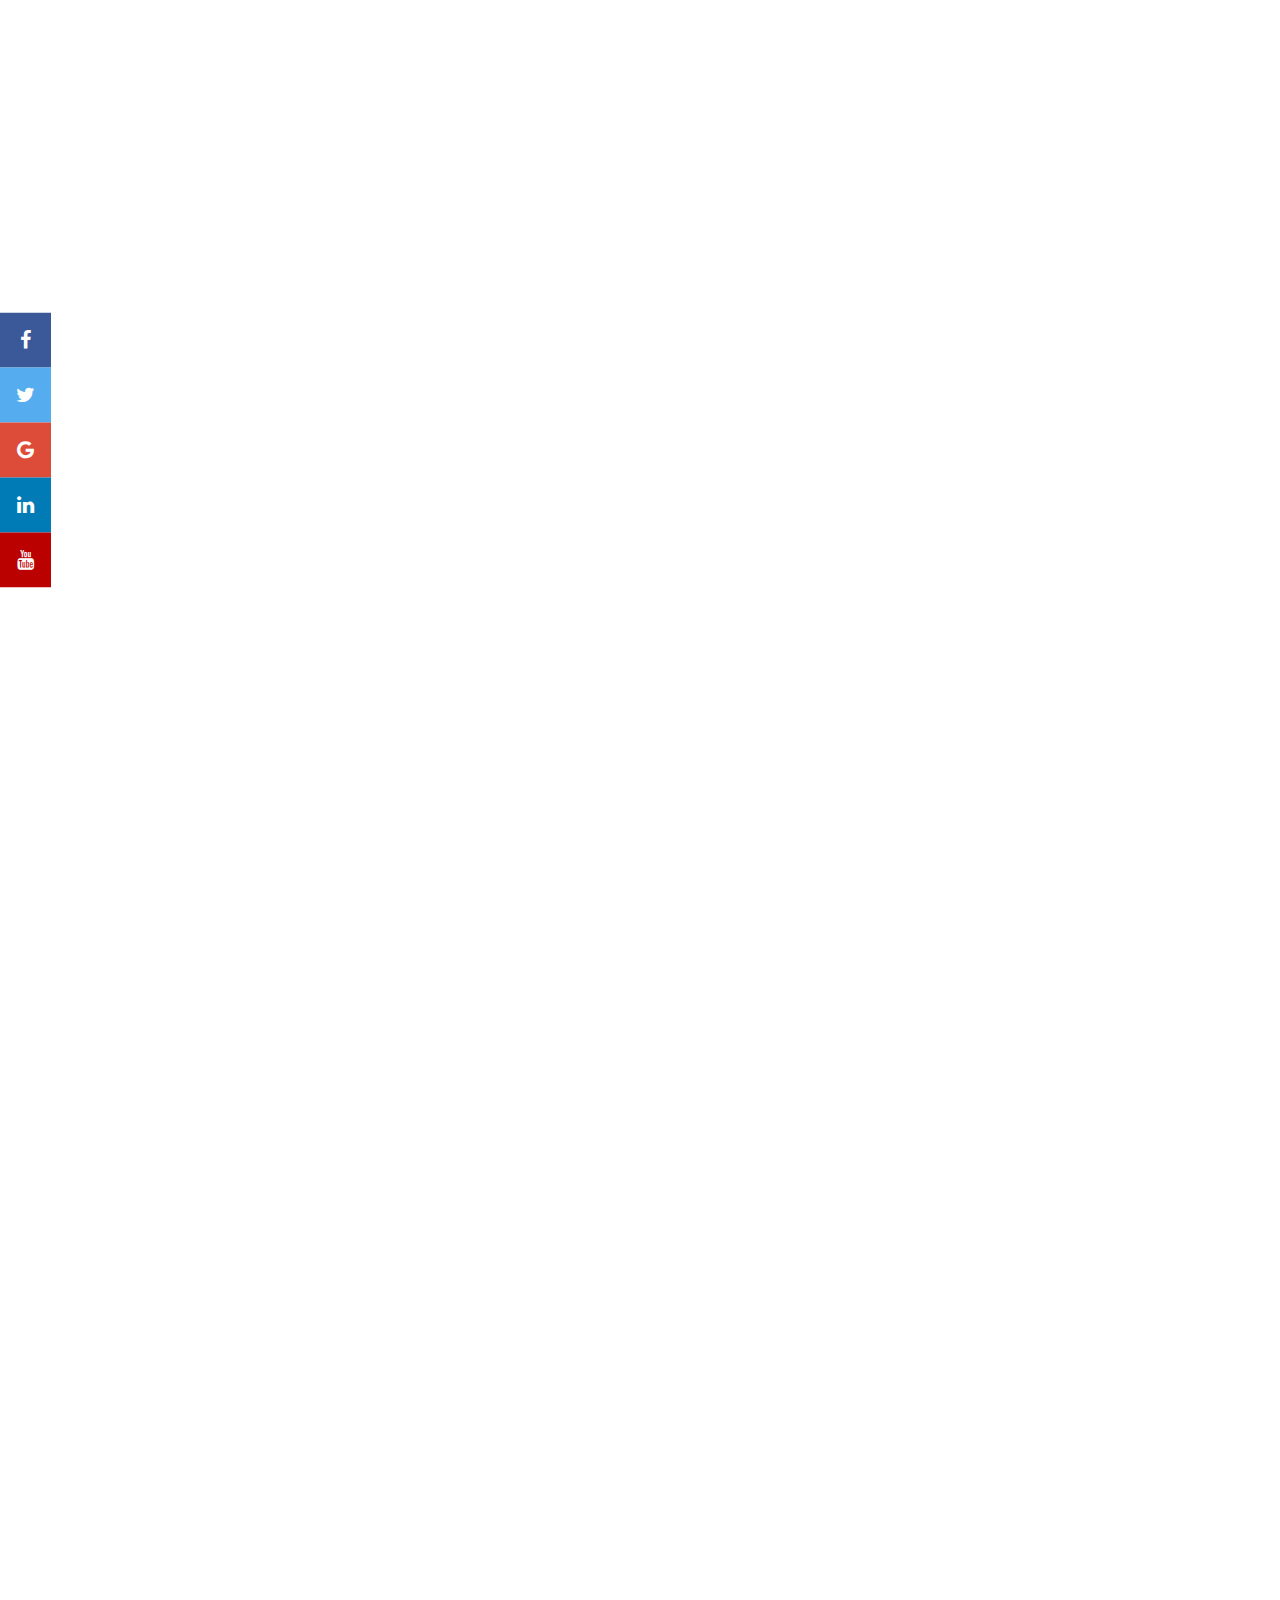
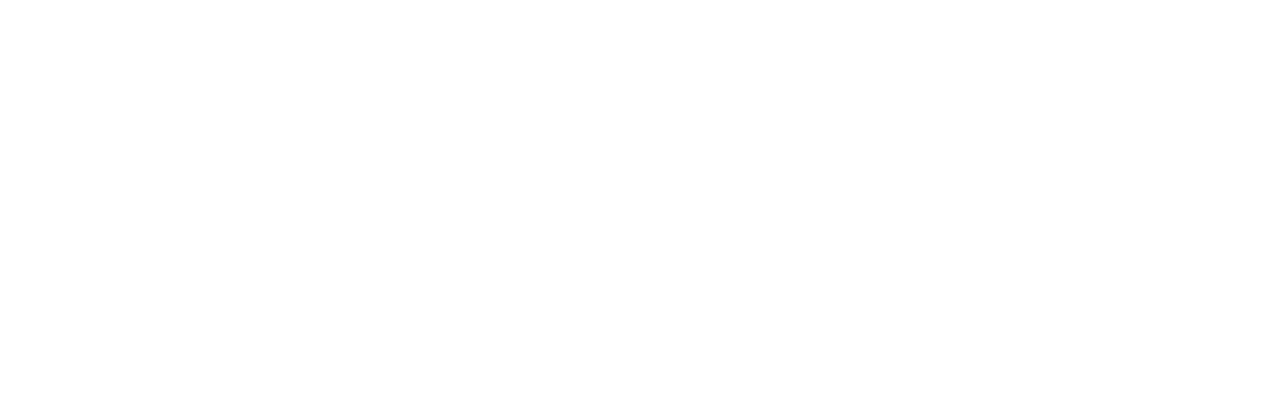
<file: test.html>
<!DOCTYPE html>
<html>
<meta name="viewport" content="width=device-width, initial-scale=1">
<link rel="stylesheet" href="https://cdnjs.cloudflare.com/ajax/libs/font-awesome/4.7.0/css/font-awesome.min.css">
<style>
body {margin:0;height:2000px;}

.icon-bar {
  position: fixed;
  top: 50%;
  -webkit-transform: translateY(-50%);
  -ms-transform: translateY(-50%);
  transform: translateY(-50%);
}

.icon-bar a {
  display: block;
  text-align: center;
  padding: 16px;
  transition: all 0.3s ease;
  color: white;
  font-size: 20px;
}

.icon-bar a:hover {
  background-color: #000;
}

.facebook {
  background: #3B5998;
  color: white;
}

.twitter {
  background: #55ACEE;
  color: white;
}

.google {
  background: #dd4b39;
  color: white;
}

.linkedin {
  background: #007bb5;
  color: white;
}

.youtube {
  background: #bb0000;
  color: white;
}

.content {
  margin-left: 75px;
  font-size: 30px;
}
</style>
<body>

<div class="icon-bar">
  <a href="#" class="facebook"><i class="fa fa-facebook"></i></a> 
  <a href="#" class="twitter"><i class="fa fa-twitter"></i></a> 
  <a href="#" class="google"><i class="fa fa-google"></i></a> 
  <a href="#" class="linkedin"><i class="fa fa-linkedin"></i></a>
  <a href="#" class="youtube"><i class="fa fa-youtube"></i></a> 
</div>



</body>
</html>
</file>
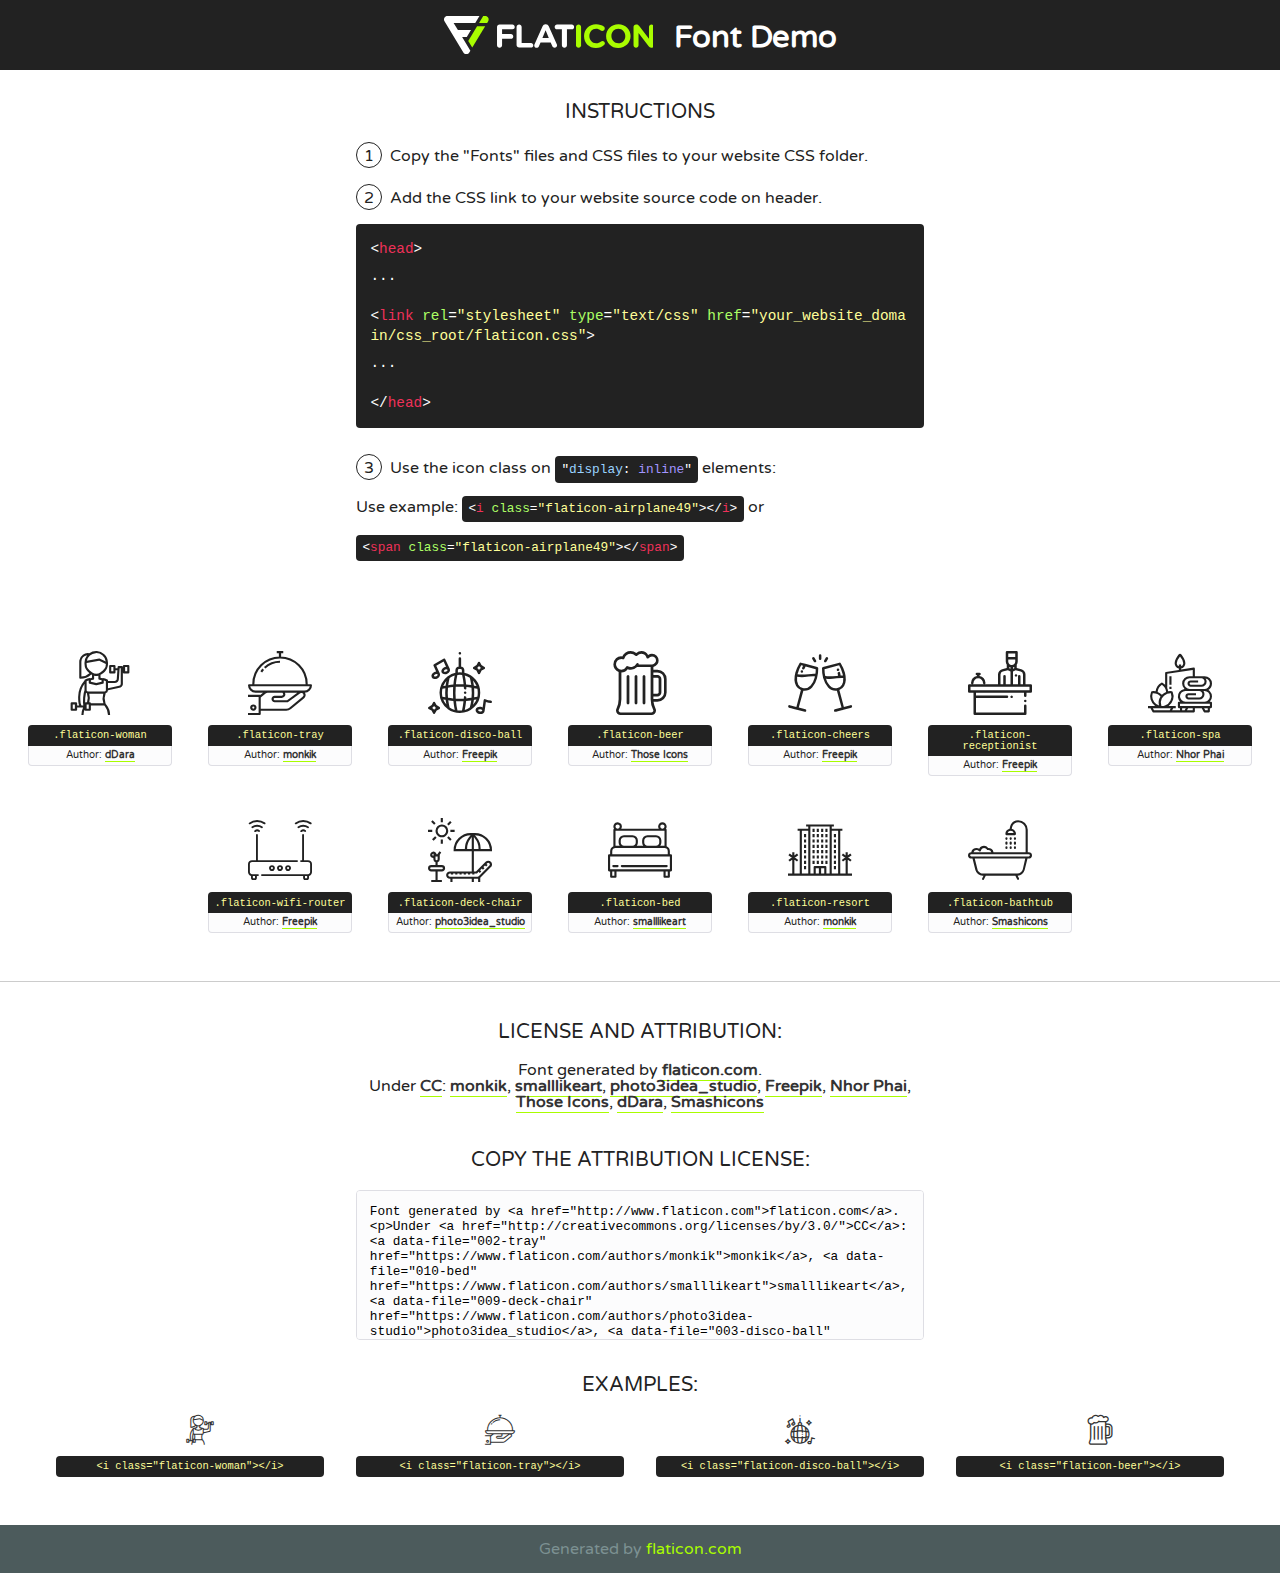
<file: fonts/flaticon/font/flaticon.html>
<!DOCTYPE html>
<!--
  Flaticon icon font: Flaticon
  Creation date: 11/07/2018 10:34
-->
<html>
<!DOCTYPE html>
<html>

<head>
    <title>Flaticon WebFont</title>
    <link href="http://fonts.googleapis.com/css?family=Varela+Round" rel="stylesheet" type="text/css" />
    <link rel="stylesheet" type="text/css" href="flaticon.css">
    <meta charset="UTF-8">
    <style>
    html, body, div, span, applet, object, iframe,
    h1, h2, h3, h4, h5, h6, p, blockquote, pre,
    a, abbr, acronym, address, big, cite, code,
    del, dfn, em, img, ins, kbd, q, s, samp,
    small, strike, strong, sub, sup, tt, var,
    b, u, i, center,
    dl, dt, dd, ol, ul, li,
    fieldset, form, label, legend,
    table, caption, tbody, tfoot, thead, tr, th, td,
    article, aside, canvas, details, embed, 
    figure, figcaption, footer, header, hgroup, 
    menu, nav, output, ruby, section, summary,
    time, mark, audio, video {
        margin: 0;
        padding: 0;
        border: 0;
        font-size: 100%;
        font: inherit;
        vertical-align: baseline;
    }
    /* HTML5 display-role reset for older browsers */
    article, aside, details, figcaption, figure, 
    footer, header, hgroup, menu, nav, section {
        display: block;
    }
    body {
        line-height: 1;
    }
    ol, ul {
        list-style: none;
    }
    blockquote, q {
        quotes: none;
    }
    blockquote:before, blockquote:after,
    q:before, q:after {
        content: '';
        content: none;
    }
    table {
        border-collapse: collapse;
        border-spacing: 0;
    }
    body {
        font-family: 'Varela Round', Helvetica, Arial, sans-serif;
        font-size: 16px;
        color: #222;
    }
    a {
        color: #333;
        border-bottom: 1px solid #a9fd00;
        font-weight: bold;
        text-decoration: none;
    }
    * {
        -moz-box-sizing: border-box;
        -webkit-box-sizing: border-box;
        box-sizing: border-box;
        margin: 0;
        padding: 0;
    }
    [class^="flaticon-"]:before, [class*=" flaticon-"]:before, [class^="flaticon-"]:after, [class*=" flaticon-"]:after {
        font-family: Flaticon;
        font-size: 30px;
        font-style: normal;
        margin-left: 20px;
        color: #333;
    }
    .wrapper {
        max-width: 600px;
        margin: auto;
        padding: 0 1em;
    }
    .title {
        font-size: 1.25em;
        text-align: center;
        margin-bottom: 1em;
        text-transform: uppercase;
    }
    header {
        text-align: center;
        background-color: #222;
        color: #fff;
        padding: 1em;
    }
    header .logo {
        width: 210px;
        height: 38px;
        display: inline-block;
        vertical-align: middle;
        margin-right: 1em;
        border: none;
    }
    header strong {
        font-size: 1.95em;
        font-weight: bold;
        vertical-align: middle;
        margin-top: 5px;
        display: inline-block;
    }
    .demo {
        margin: 2em auto;
        line-height: 1.25em;
    }
    .demo ul li {
        margin-bottom: 1em;
    }
    .demo ul li .num {
        color: #222;
        border-radius: 20px;
        display: inline-block;
        width: 26px;
        padding: 3px;
        height: 26px;
        text-align: center;
        margin-right: 0.5em;
        border: 1px solid #222;
    }
    .demo ul li code {
        background-color: #222;
        border-radius: 4px;
        padding: 0.25em 0.5em;
        display: inline-block;
        color: #fff;
        font-family: Consolas,Monaco,Lucida Console,Liberation Mono,DejaVu Sans Mono,Bitstream Vera Sans Mono,Courier New, monospace;
        font-weight: lighter;
        margin-top: 1em;
        font-size: 0.8em;
        word-break: break-all;
    }
    .demo ul li code.big {
        padding: 1em;
        font-size: 0.9em;
    }
    .demo ul li code .red {
        color: #EF3159;
    }
    .demo ul li code .green {
        color: #ACFF65;
    }
    .demo ul li code .yellow {
        color: #FFFF99;
    }
    .demo ul li code .blue {
        color: #99D3FF;
    }
    .demo ul li code .purple {
        color: #A295FF;
    }
    .demo ul li code .dots {
        margin-top: 0.5em;
        display: block;
    }
    #glyphs {
        border-bottom: 1px solid #ccc;
        padding: 2em 0;
        text-align: center;
    }
    .glyph {
        display: inline-block;
        width: 9em;
        margin: 1em;
        text-align: center;
        vertical-align: top;
        background: #FFF;
    }
    .glyph .glyph-icon {
        padding: 10px;
        display: block;
        font-family:"Flaticon";
        font-size: 64px;
        line-height: 1;
    }
    .glyph .glyph-icon:before {
        font-size: 64px;
        color: #222;
        margin-left: 0;
    }
    .class-name {
        font-size: 0.65em;
        background-color: #222;
        color: #fff;
        border-radius: 4px 4px 0 0;
        padding: 0.5em;
        color: #FFFF99;
        font-family: Consolas,Monaco,Lucida Console,Liberation Mono,DejaVu Sans Mono,Bitstream Vera Sans Mono,Courier New, monospace;
    }
    .author-name {
        font-size: 0.6em;
        background-color: #fcfcfd;
        border: 1px solid #DEDEE4;
        border-top: 0;
        border-radius: 0 0 4px 4px;
        padding: 0.5em;
    }
    .class-name:last-child {
        font-size: 10px;
        color:#888;
    }
    .class-name:last-child a {
        font-size: 10px;
        color:#555;
    }
    .class-name:last-child a:hover {
        color:#a9fd00;
    }
    .glyph > input {
        display: block;
        width: 100px;
        margin: 5px auto;
        text-align: center;
        font-size: 12px;
        cursor: text;
    }
    .glyph > input.icon-input {
        font-family:"Flaticon";
        font-size: 16px;
        margin-bottom: 10px;
    }
    .attribution .title {
        margin-top: 2em;
    }
    .attribution textarea {
        background-color: #fcfcfd;
        padding: 1em;
        border: none;
        box-shadow: none;
        border: 1px solid #DEDEE4;
        border-radius: 4px;
        resize: none;
        width: 100%;
        height: 150px;
        font-size: 0.8em;
        font-family: Consolas,Monaco,Lucida Console,Liberation Mono,DejaVu Sans Mono,Bitstream Vera Sans Mono,Courier New, monospace;
        -webkit-appearance: none;
    }
    .iconsuse {
        margin: 2em auto;
        text-align: center;
        max-width: 1200px;
    }
    .iconsuse:after {
        content: '';
        display: table;
        clear: both;
    }
    .iconsuse .image {
        float: left;
        width: 25%;
        padding: 0 1em;
    }
    .iconsuse .image p {
        margin-bottom: 1em;
    }
    .iconsuse .image span {
        display: block;
        font-size: 0.65em;
        background-color: #222;
        color: #fff;
        border-radius: 4px;
        padding: 0.5em;
        color: #FFFF99;
        margin-top: 1em;
        font-family: Consolas,Monaco,Lucida Console,Liberation Mono,DejaVu Sans Mono,Bitstream Vera Sans Mono,Courier New, monospace;
    }
    #footer {
        text-align: center;
        background-color: #4C5B5C;
        color: #7c9192;
        padding: 1em;
    }
    #footer a {
        border: none;
        color: #a9fd00;
        font-weight: normal;
    }
    @media (max-width: 960px) {
        .iconsuse .image {
            width: 50%;
        }
    }
    @media (max-width: 560px) {
        .iconsuse .image {
            width: 100%;
        }
    }
    </style>
</head>

<body class="characters-off">

    <header>
        <a href="http://www.flaticon.com" target="_blank" class="logo">
            <svg version="1.1" xmlns="http://www.w3.org/2000/svg" xmlns:xlink="http://www.w3.org/1999/xlink" xmlns:a="http://ns.adobe.com/AdobeSVGViewerExtensions/3.0/" viewBox="0 0 560.875 102.036" enable-background="new 0 0 560.875 102.036" xml:space="preserve">
                <defs>
                </defs>
                <g>
                    <g class="letters">
                        <path fill="#ffffff" d="M141.596,29.675c0-3.777,2.985-6.767,6.764-6.767h34.438c3.426,0,6.15,2.728,6.15,6.15
                        c0,3.43-2.724,6.149-6.15,6.149h-27.674v13.091h23.719c3.429,0,6.151,2.724,6.151,6.15c0,3.43-2.723,6.149-6.151,6.149h-23.719
                        v17.574c0,3.773-2.986,6.761-6.764,6.761c-3.779,0-6.764-2.989-6.764-6.761V29.675z"></path>
                        <path fill="#ffffff" d="M193.844,29.149c0-3.781,2.985-6.767,6.764-6.767c3.776,0,6.763,2.985,6.763,6.767v42.957h25.039
                        c3.426,0,6.149,2.726,6.149,6.153c0,3.425-2.723,6.15-6.149,6.15h-31.802c-3.779,0-6.764-2.986-6.764-6.768V29.149z"></path>
                        <path fill="#ffffff" d="M241.891,75.71l21.438-48.407c1.492-3.341,4.215-5.357,7.906-5.357h0.792
                        c3.686,0,6.323,2.017,7.815,5.357l21.439,48.407c0.436,0.967,0.701,1.845,0.701,2.723c0,3.602-2.809,6.501-6.414,6.501
                        c-3.161,0-5.269-1.845-6.499-4.655l-4.132-9.661h-27.059l-4.301,10.102c-1.144,2.631-3.426,4.214-6.237,4.214
                        c-3.517,0-6.24-2.81-6.24-6.325C241.1,77.64,241.451,76.677,241.891,75.71z M279.932,58.666l-8.521-20.297l-8.526,20.297H279.932
                        z"></path>
                        <path fill="#ffffff" d="M314.864,35.387H301.86c-3.429,0-6.239-2.813-6.239-6.238c0-3.429,2.811-6.24,6.239-6.24h39.533
                        c3.426,0,6.237,2.811,6.237,6.24c0,3.425-2.811,6.238-6.237,6.238h-13.001v42.785c0,3.773-2.99,6.761-6.764,6.761
                        c-3.779,0-6.764-2.989-6.764-6.761V35.387z"></path>
                        <path fill="#A9FD00" d="M352.615,29.149c0-3.781,2.985-6.767,6.767-6.767c3.774,0,6.761,2.985,6.761,6.767v49.024
                        c0,3.773-2.987,6.761-6.761,6.761c-3.781,0-6.767-2.989-6.767-6.761V29.149z"></path>
                        <path fill="#A9FD00" d="M374.132,53.836v-0.179c0-17.481,13.178-31.801,32.065-31.801c9.22,0,15.459,2.458,20.557,6.238
                        c1.402,1.054,2.637,2.985,2.637,5.357c0,3.692-2.985,6.59-6.681,6.59c-1.845,0-3.071-0.702-4.044-1.319
                        c-3.776-2.813-7.729-4.393-12.562-4.393c-10.364,0-17.831,8.611-17.831,19.154v0.173c0,10.542,7.291,19.329,17.831,19.329
                        c5.715,0,9.492-1.756,13.359-4.834c1.049-0.874,2.458-1.491,4.039-1.491c3.429,0,6.325,2.813,6.325,6.236
                        c0,2.106-1.056,3.78-2.282,4.834c-5.539,4.834-12.036,7.733-21.878,7.733C387.572,85.464,374.132,71.493,374.132,53.836z"></path>
                        <path fill="#A9FD00" d="M433.009,53.836v-0.179c0-17.481,13.79-31.801,32.766-31.801c18.981,0,32.592,14.143,32.592,31.628v0.173
                        c0,17.483-13.785,31.807-32.769,31.807C446.625,85.464,433.009,71.32,433.009,53.836z M484.224,53.836v-0.179
                        c0-10.539-7.725-19.326-18.626-19.326c-10.893,0-18.449,8.611-18.449,19.154v0.173c0,10.542,7.73,19.329,18.626,19.329
                        C476.676,72.986,484.224,64.378,484.224,53.836z"></path>
                        <path fill="#A9FD00" d="M506.233,29.321c0-3.774,2.99-6.763,6.767-6.763h1.401c3.252,0,5.183,1.583,7.029,3.953l26.093,34.265
                        V29.059c0-3.692,2.99-6.677,6.681-6.677c3.683,0,6.671,2.985,6.671,6.677v48.934c0,3.78-2.987,6.765-6.764,6.765h-0.436
                        c-3.257,0-5.188-1.581-7.034-3.953l-27.056-35.492v32.944c0,3.687-2.985,6.676-6.678,6.676c-3.683,0-6.673-2.989-6.673-6.676
                        V29.321z"></path>
                    </g>
                    <g class="insignia">
                        <path fill="#ffffff" d="M48.372,56.137h12.517l11.156-18.537H37.186L25.688,18.539h57.825L94.668,0H9.271
                        C5.925,0,2.842,1.801,1.198,4.716c-1.644,2.907-1.593,6.482,0.134,9.343l50.38,83.501c1.678,2.781,4.689,4.476,7.938,4.476
                        c3.246,0,6.257-1.695,7.935-4.476l2.898-4.804L48.372,56.137z"></path>
                        <g class="i">
                            <path fill="#A9FD00" d="M93.575,18.539h0.031v0.004l21.652,0.004l2.705-4.488c1.727-2.861,1.778-6.436,0.133-9.343
                            C116.454,1.801,113.371,0,110.026,0h-5.294L93.575,18.539z"></path>
                            <polygon fill="#A9FD00" points="88.291,27.356 64.725,66.486 75.519,84.404 109.942,27.356"></polygon>
                        </g>
                    </g>
                </g>
            </svg>
        </a>
        <strong>Font Demo</strong>
    </header>


    <section class="demo wrapper">

        <p class="title">Instructions</p>

        <ul>
            <li>
                <span class="num">1</span>Copy the "Fonts" files and CSS files to your website CSS folder.
            </li>
            <li>
                <span class="num">2</span>Add the CSS link to your website source code on header.
                <code class="big">
                    &lt;<span class="red">head</span>&gt;
                    <br/><span class="dots">...</span>
                    <br/>&lt;<span class="red">link</span> <span class="green">rel</span>=<span class="yellow">"stylesheet"</span> <span class="green">type</span>=<span class="yellow">"text/css"</span> <span class="green">href</span>=<span class="yellow">"your_website_domain/css_root/flaticon.css"</span>&gt;
                    <br/><span class="dots">...</span>
                    <br/>&lt;/<span class="red">head</span>&gt;
                </code>
            </li>

            <li>
                <p>
                    <span class="num">3</span>Use the icon class on <code>"<span class="blue">display</span>:<span class="purple"> inline</span>"</code> elements:
                    <br />
                    Use example: <code>&lt;<span class="red">i</span> <span class="green">class</span>=<span class="yellow">&quot;flaticon-airplane49&quot;</span>&gt;&lt;/<span class="red">i</span>&gt;</code> or <code>&lt;<span class="red">span</span> <span class="green">class</span>=<span class="yellow">&quot;flaticon-airplane49&quot;</span>&gt;&lt;/<span class="red">span</span>&gt;</code>
            </li>
        </ul>

    </section>




   <section id="glyphs">          
    
      
        <div class="glyph"><div class="glyph-icon flaticon-woman"></div>
            <div class="class-name">.flaticon-woman</div>
            <div class="author-name">Author: <a data-file="001-woman" href="https://www.flaticon.com/authors/ddara">dDara</a> </div> 
        </div>        
        
        <div class="glyph"><div class="glyph-icon flaticon-tray"></div>
            <div class="class-name">.flaticon-tray</div>
            <div class="author-name">Author: <a data-file="002-tray" href="https://www.flaticon.com/authors/monkik">monkik</a> </div> 
        </div>        
        
        <div class="glyph"><div class="glyph-icon flaticon-disco-ball"></div>
            <div class="class-name">.flaticon-disco-ball</div>
            <div class="author-name">Author: <a data-file="003-disco-ball" href="http://www.freepik.com">Freepik</a> </div> 
        </div>        
        
        <div class="glyph"><div class="glyph-icon flaticon-beer"></div>
            <div class="class-name">.flaticon-beer</div>
            <div class="author-name">Author: <a data-file="004-beer" href="https://www.flaticon.com/authors/those-icons">Those Icons</a> </div> 
        </div>        
        
        <div class="glyph"><div class="glyph-icon flaticon-cheers"></div>
            <div class="class-name">.flaticon-cheers</div>
            <div class="author-name">Author: <a data-file="005-cheers" href="http://www.freepik.com">Freepik</a> </div> 
        </div>        
        
        <div class="glyph"><div class="glyph-icon flaticon-receptionist"></div>
            <div class="class-name">.flaticon-receptionist</div>
            <div class="author-name">Author: <a data-file="006-receptionist" href="http://www.freepik.com">Freepik</a> </div> 
        </div>        
        
        <div class="glyph"><div class="glyph-icon flaticon-spa"></div>
            <div class="class-name">.flaticon-spa</div>
            <div class="author-name">Author: <a data-file="007-spa" href="https://www.flaticon.com/authors/nhor-phai">Nhor Phai</a> </div> 
        </div>        
        
        <div class="glyph"><div class="glyph-icon flaticon-wifi-router"></div>
            <div class="class-name">.flaticon-wifi-router</div>
            <div class="author-name">Author: <a data-file="008-wifi-router" href="http://www.freepik.com">Freepik</a> </div> 
        </div>        
        
        <div class="glyph"><div class="glyph-icon flaticon-deck-chair"></div>
            <div class="class-name">.flaticon-deck-chair</div>
            <div class="author-name">Author: <a data-file="009-deck-chair" href="https://www.flaticon.com/authors/photo3idea-studio">photo3idea_studio</a> </div> 
        </div>        
        
        <div class="glyph"><div class="glyph-icon flaticon-bed"></div>
            <div class="class-name">.flaticon-bed</div>
            <div class="author-name">Author: <a data-file="010-bed" href="https://www.flaticon.com/authors/smalllikeart">smalllikeart</a> </div> 
        </div>        
        
        <div class="glyph"><div class="glyph-icon flaticon-resort"></div>
            <div class="class-name">.flaticon-resort</div>
            <div class="author-name">Author: <a data-file="011-resort" href="https://www.flaticon.com/authors/monkik">monkik</a> </div> 
        </div>        
        
        <div class="glyph"><div class="glyph-icon flaticon-bathtub"></div>
            <div class="class-name">.flaticon-bathtub</div>
            <div class="author-name">Author: <a data-file="012-bathtub" href="https://www.flaticon.com/authors/smashicons">Smashicons</a> </div> 
        </div>        
        

    </section>



    <section class="attribution wrapper"   style="text-align:center;">

      <div class="title">License and attribution:</div><div class="attrDiv">Font generated by <a href="http://www.flaticon.com">flaticon.com</a>. <div><p>Under <a href="http://creativecommons.org/licenses/by/3.0/">CC</a>: <a data-file="002-tray" href="https://www.flaticon.com/authors/monkik">monkik</a>, <a data-file="010-bed" href="https://www.flaticon.com/authors/smalllikeart">smalllikeart</a>, <a data-file="009-deck-chair" href="https://www.flaticon.com/authors/photo3idea-studio">photo3idea_studio</a>, <a data-file="003-disco-ball" href="http://www.freepik.com">Freepik</a>, <a data-file="007-spa" href="https://www.flaticon.com/authors/nhor-phai">Nhor Phai</a>, <a data-file="004-beer" href="https://www.flaticon.com/authors/those-icons">Those Icons</a>, <a data-file="001-woman" href="https://www.flaticon.com/authors/ddara">dDara</a>, <a data-file="012-bathtub" href="https://www.flaticon.com/authors/smashicons">Smashicons</a></p>  </div>
      </div>
      <div class="title">Copy the Attribution License:</div>

    <textarea onclick="this.focus();this.select();">Font generated by &lt;a href=&quot;http://www.flaticon.com&quot;&gt;flaticon.com&lt;/a&gt;. <p>Under <a href="http://creativecommons.org/licenses/by/3.0/">CC</a>: <a data-file="002-tray" href="https://www.flaticon.com/authors/monkik">monkik</a>, <a data-file="010-bed" href="https://www.flaticon.com/authors/smalllikeart">smalllikeart</a>, <a data-file="009-deck-chair" href="https://www.flaticon.com/authors/photo3idea-studio">photo3idea_studio</a>, <a data-file="003-disco-ball" href="http://www.freepik.com">Freepik</a>, <a data-file="007-spa" href="https://www.flaticon.com/authors/nhor-phai">Nhor Phai</a>, <a data-file="004-beer" href="https://www.flaticon.com/authors/those-icons">Those Icons</a>, <a data-file="001-woman" href="https://www.flaticon.com/authors/ddara">dDara</a>, <a data-file="012-bathtub" href="https://www.flaticon.com/authors/smashicons">Smashicons</a></p>  
     </textarea>

    </section>

    <section class="iconsuse">

          <div class="title">Examples:</div>            
             
            <div class="image">
                <p>
                    <i class="glyph-icon flaticon-woman"></i> 
                    <span>&lt;i class=&quot;flaticon-woman&quot;&gt;&lt;/i&gt;</span>
                </p>
            </div>
            
            <div class="image">
                <p>
                    <i class="glyph-icon flaticon-tray"></i> 
                    <span>&lt;i class=&quot;flaticon-tray&quot;&gt;&lt;/i&gt;</span>
                </p>
            </div>
            
            <div class="image">
                <p>
                    <i class="glyph-icon flaticon-disco-ball"></i> 
                    <span>&lt;i class=&quot;flaticon-disco-ball&quot;&gt;&lt;/i&gt;</span>
                </p>
            </div>
            
            <div class="image">
                <p>
                    <i class="glyph-icon flaticon-beer"></i> 
                    <span>&lt;i class=&quot;flaticon-beer&quot;&gt;&lt;/i&gt;</span>
                </p>
            </div>
                       
        </div>
                            
    </section>

<div id="footer">
    <div>Generated by <a href="http://www.flaticon.com">flaticon.com</a>
    </div>
</div>



</body>
</html>
</file>
<file: fonts/flaticon/font/flaticon.css>
/*
  	Flaticon icon font: Flaticon
  	Creation date: 11/07/2018 10:34
  	*/

@font-face {
  font-family: "Flaticon";
  src: url("./Flaticon.eot");
  src: url("./Flaticon.eot?#iefix") format("embedded-opentype"),
       url("./Flaticon.woff") format("woff"),
       url("./Flaticon.ttf") format("truetype"),
       url("./Flaticon.svg#Flaticon") format("svg");
  font-weight: normal;
  font-style: normal;
}

@media screen and (-webkit-min-device-pixel-ratio:0) {
  @font-face {
    font-family: "Flaticon";
    src: url("./Flaticon.svg#Flaticon") format("svg");
  }
}

[class^="flaticon-"]:before, [class*=" flaticon-"]:before,
[class^="flaticon-"]:after, [class*=" flaticon-"]:after {   
  font-family: Flaticon;
        font-size: 20px;
font-style: normal;
margin-left: 20px;
}

.flaticon-woman:before { content: "\f100"; }
.flaticon-tray:before { content: "\f101"; }
.flaticon-disco-ball:before { content: "\f102"; }
.flaticon-beer:before { content: "\f103"; }
.flaticon-cheers:before { content: "\f104"; }
.flaticon-receptionist:before { content: "\f105"; }
.flaticon-spa:before { content: "\f106"; }
.flaticon-wifi-router:before { content: "\f107"; }
.flaticon-deck-chair:before { content: "\f108"; }
.flaticon-bed:before { content: "\f109"; }
.flaticon-resort:before { content: "\f10a"; }
.flaticon-bathtub:before { content: "\f10b"; }
</file>
